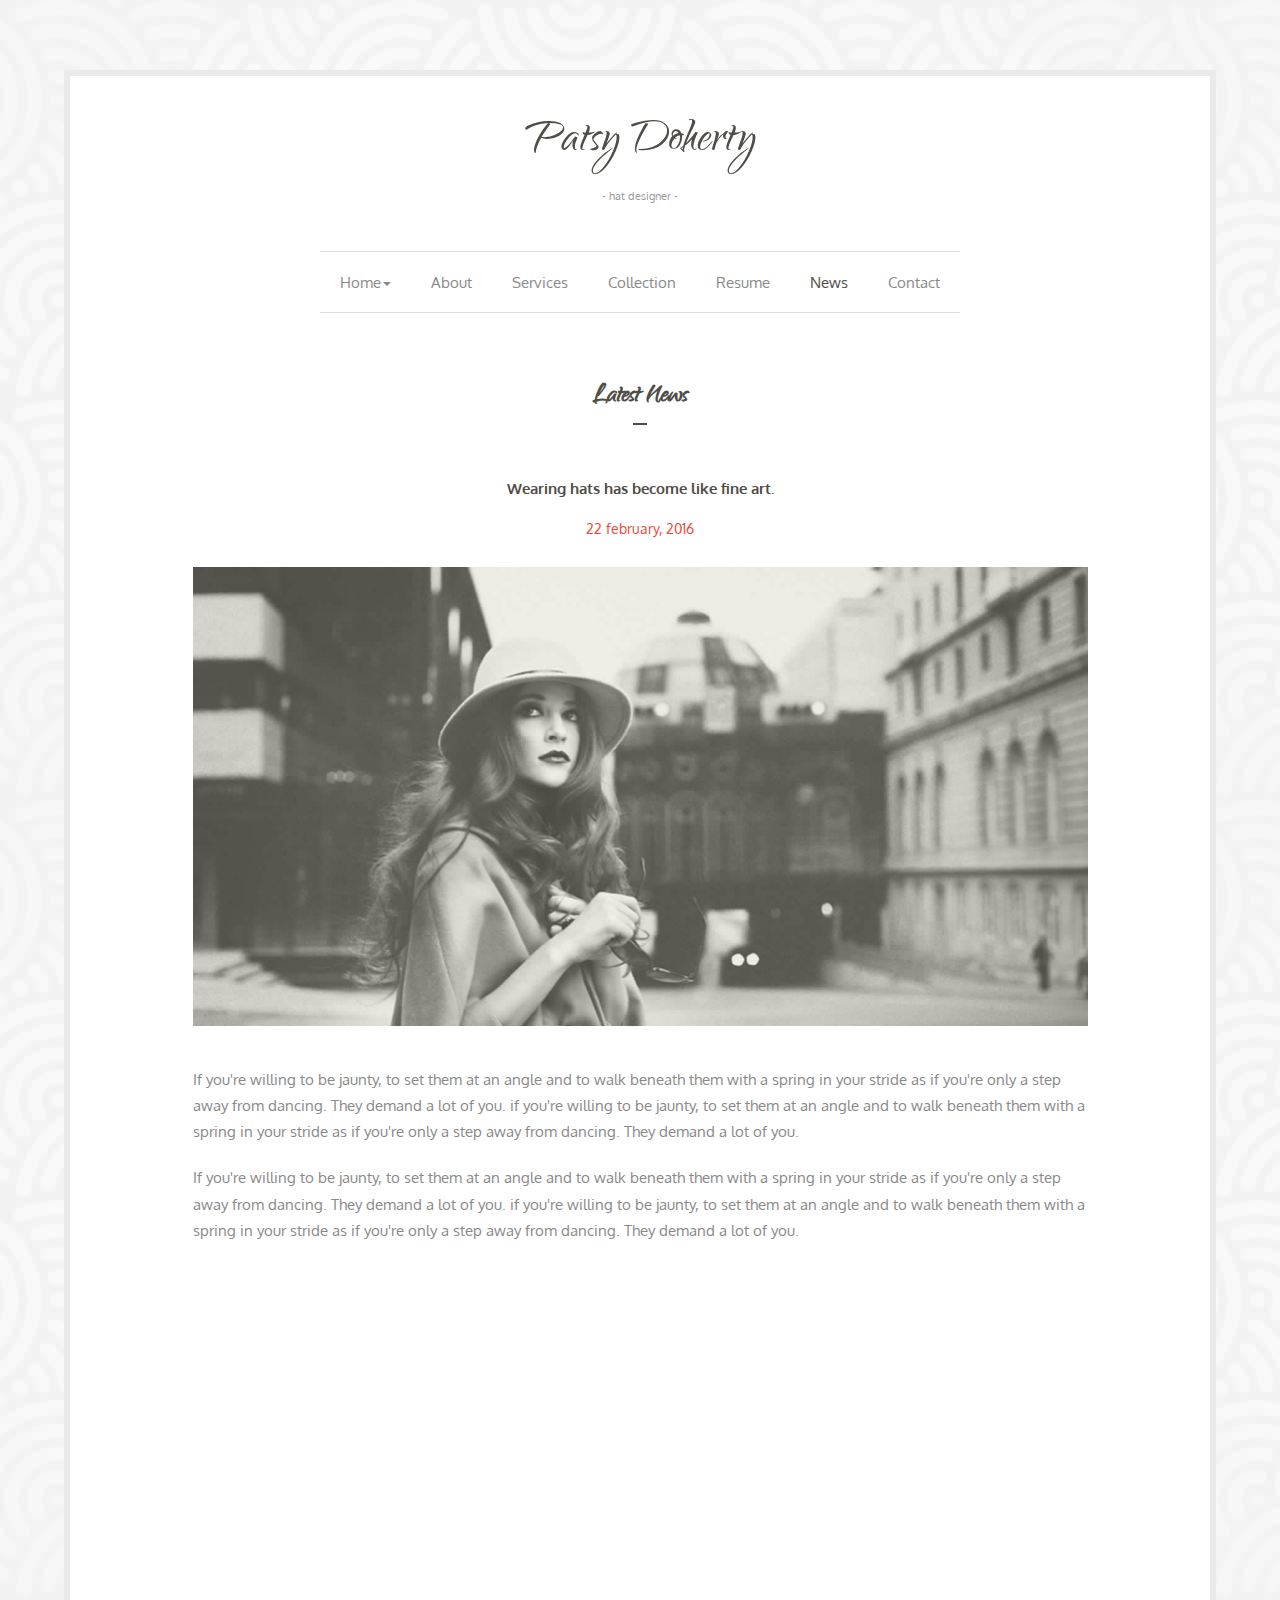
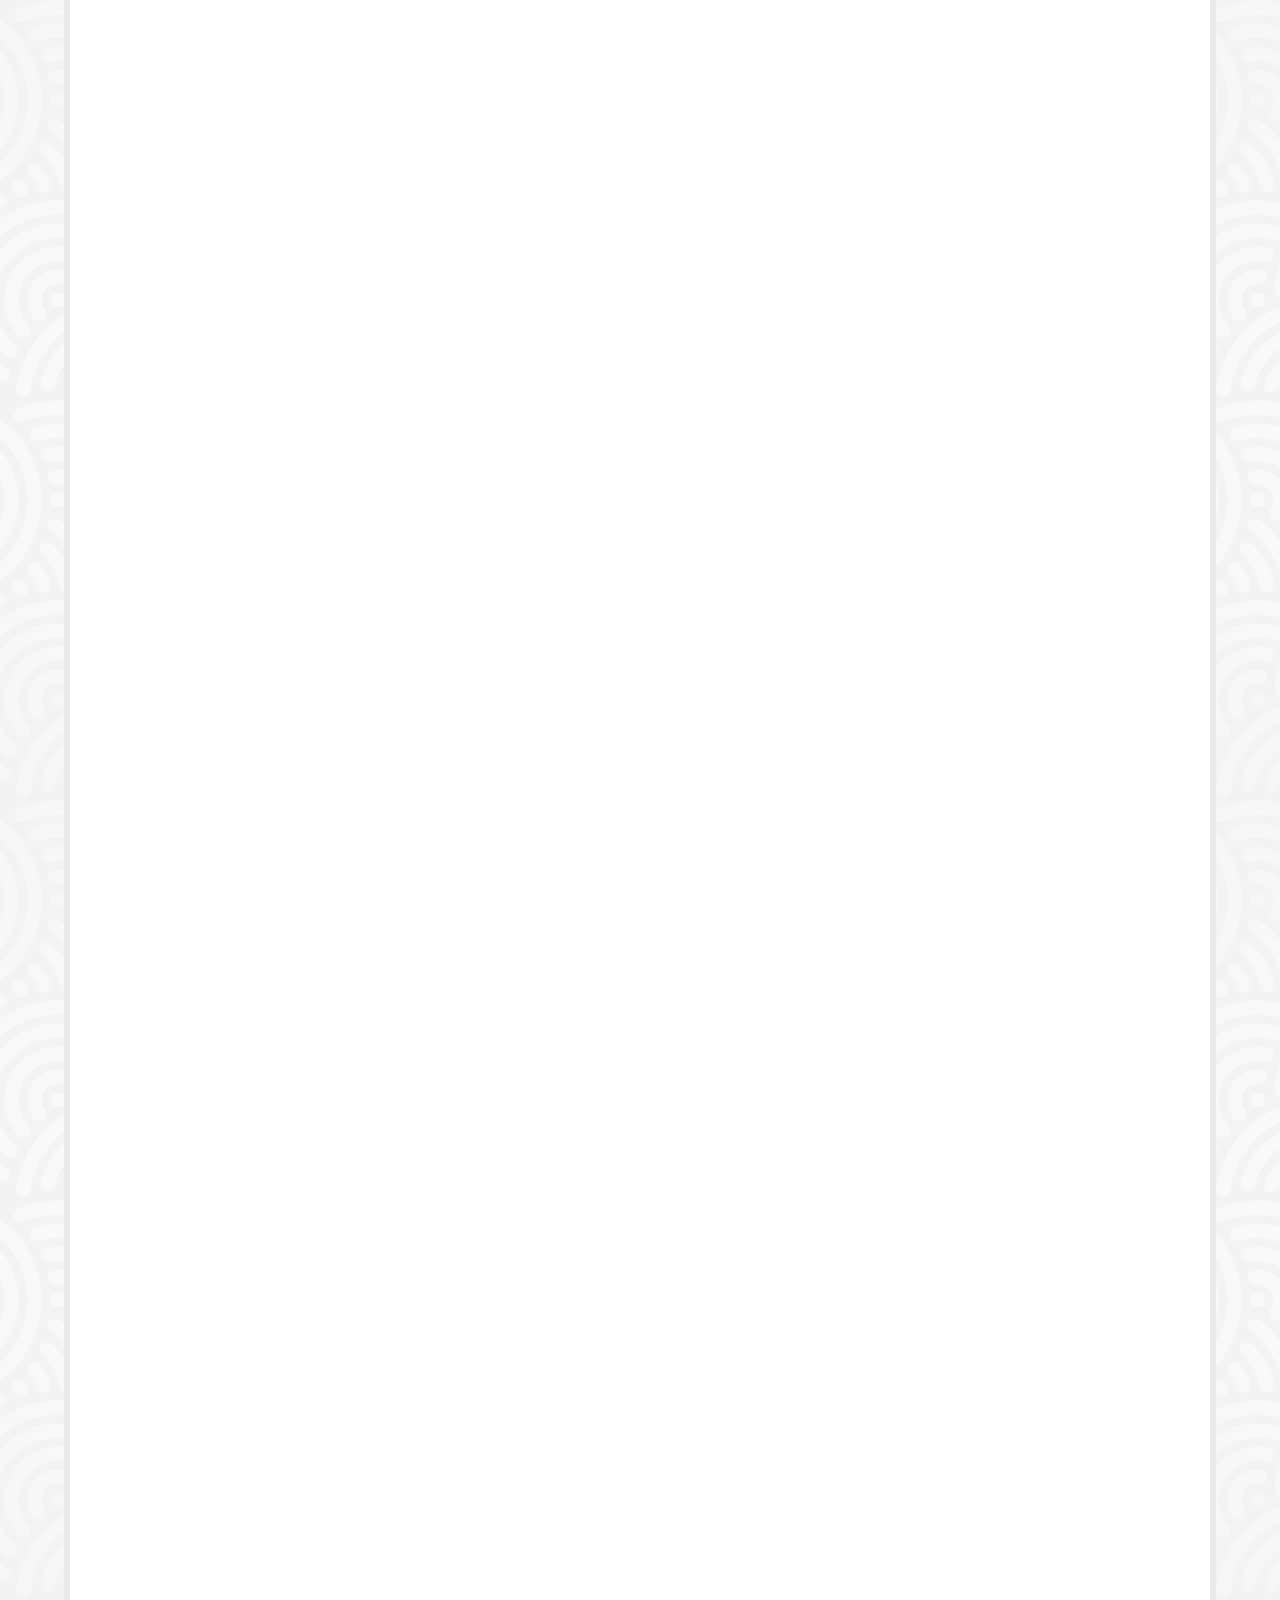
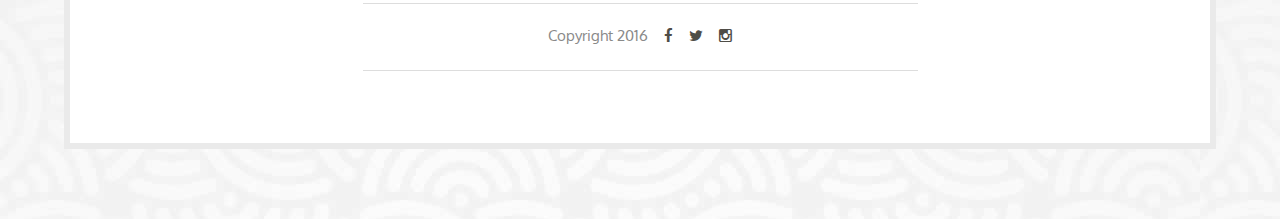
<file: news.html>
<!DOCTYPE html>
<html lang="en">

    <head>
        <title>Patsy Doherty -  News </title>

        <meta charset="utf-8">
        <meta name="description" content="">
        <meta name="viewport" content="width=device-width, initial-scale=1">
        
        <!-- Boostrap Core CSS-->
        <link rel="stylesheet" href="css/bootstrap.min.css"> 
        
        <!-- Main CSS -->
        <link rel="stylesheet" href="css/style.css">
        
        <!-- Animate CSS -->
        <link href="css/animate.css" rel="stylesheet">
        
        <!-- Google fonts -->
        <link href='http://fonts.googleapis.com/css?family=Oxygen:400,300' rel='stylesheet' type='text/css'>
        <link rel="stylesheet" type="text/css" href="http://fonts.googleapis.com/css?family=Qwigley" />
        <!-- Font awesome -->
        <link href="font-awesome-4.1.0/css/font-awesome.min.css" rel="stylesheet" type="text/css">

   </head>
   <body>
   
   <!-- Start wrapper -->
   <div class="wrapper">
  	  <div class="col-md-12">
         <!-- Logo -->
         <div class="brand wow fadeIn" data-wow-delay="0.1s"> Patsy Doherty
           <div class="title"> - hat designer -  </div>
         </div>

         <!-- Navigation -->
         <nav class="navbar navbar-default" role="navigation">
            <!-- Brand and toggle get grouped for better mobile display -->
            <div class="navbar-header">
                <button type="button" class="navbar-toggle" data-toggle="collapse" data-target="#bs-example-navbar-collapse-1">
                    <span class="sr-only">Toggle navigation</span>
                    <span class="icon-bar"></span>
                    <span class="icon-bar"></span>
                    <span class="icon-bar"></span>
                </button>
                <!-- navbar-brand is hidden on larger screens, but visible when the menu is collapsed -->
                <div class="navbar-brand"><a href="">Patsy Doherty</a>
                <div class="title"> - hat designer - </div>
                </div>
                 
            </div>
            <!-- Collect the nav links, forms, and other content for toggling -->
            <div class="collapse navbar-collapse" id="bs-example-navbar-collapse-1">
                <ul class="nav navbar-nav">
                    <li class="dropdown">
                        <a href="#" class="dropdown-toggle" data-toggle="dropdown">Home<b class="caret"></b></a>
                        <ul class="dropdown-menu">
                            <li>
                                <a href="index.html">Home1</a>
                            </li>
                            <li>
                                <a href="index-work.html">Home2</a>
                            </li>
                        </ul>
                    </li>
                    <li>
                       <a href="about.html">About</a>
                    </li>
                    <li>
                       <a href="services.html">Services</a>
                    </li>
                    <li>
                       <a href="collection.html">Collection</a>
                    </li>
                    <li>
                       <a  href="resume.html">Resume</a>
                    </li>
                    <li class="active">
                       <a href="news.html">News</a>
                    </li>
                    <li>
                       <a href="contact.html">Contact</a>
                    </li>
                </ul>
            </div>
            <!-- /navbar-collapse -->
         </nav>
         <!-- End nav -->


         <!-- Start News -->
         <div class="margin-news">
             <div class="col-md-10 col-xs-offset-1">
               <h4 class="heading-inner">Latest News</h4>
                  <div class="hr"></div>
                   <div class="holder wow fadeIn" data-wow-delay="0.1s">
                    <h5>Wearing hats has become like fine art.
                    <span class="date">22 February, 2016</span></h5>
                    <img src="img/news1.jpg" alt="photo" class="photo-news"/>
                    <p> If you're willing to be jaunty, to set them at an angle and to walk beneath them with a spring in your stride as if you're only a step away from dancing. They demand a lot of you. if you're willing to be jaunty, to set them at an angle and to walk beneath them with a spring in your stride as if you're only a step away from dancing. They demand a lot of you.</p>  <p>If you're willing to be jaunty, to set them at an angle and to walk beneath them with a spring in your stride as if you're only a step away from dancing. They demand a lot of you. if you're willing to be jaunty, to set them at an angle and to walk beneath them with a spring in your stride as if you're only a step away from dancing. They demand a lot of you.</p>
                    </div>
               
                    <div class="holder wow fadeIn" data-wow-delay="0.1s">
                    <h5>The human head is a constantly moving and turning pedestal.
                    <span class="date">02 September, 2015</span></h5>
                    <img src="img/news2.jpg" alt="photo" class="photo-news"/>
                    <p>If you're willing to be jaunty, to set them at an angle and to walk beneath them with a spring in your stride as if you're only a step away from dancing. They demand a lot of you. if you're willing to be jaunty, to set them at an angle and to walk beneath them with a spring in your stride as if you're only a step away from dancing. They demand a lot of you.</p>  <p>If you're willing to be jaunty, to set them at an angle and to walk beneath them with a spring in your stride as if you're only a step away from dancing. They demand a lot of you. if you're willing to be jaunty, to set them at an angle and to walk beneath them with a spring in your stride as if you're only a step away from dancing. They demand a lot of you.</p>
                    </div>
                   
                    <div class="holder wow fadeIn" data-wow-delay="0.1s">
                    <h5>Wearing hats has become like fine art.
                    <span class="date">04 May, 2015</span></h5>
                    <img src="img/news3.jpg" alt="photo" class="photo-news"/>
                    <p>If you're willing to be jaunty, to set them at an angle and to walk beneath them with a spring in your stride as if you're only a step away from dancing. They demand a lot of you. if you're willing to be jaunty, to set them at an angle and to walk beneath them with a spring in your stride as if you're only a step away from dancing. They demand a lot of you.</p>  <p>If you're willing to be jaunty, to set them at an angle and to walk beneath them with a spring in your stride as if you're only a step away from dancing. They demand a lot of you. if you're willing to be jaunty, to set them at an angle and to walk beneath them with a spring in your stride as if you're only a step away from dancing. They demand a lot of you.</p>
                    </div>
             </div>
             <!-- End news -->
         </div>
         <!-- End margin -->
             
        
         <!-- Start footer -->
         <div class="footer col-md-6 col-xs-offset-3">
            <h5>Copyright 2016
            <a href="#"><i class="fa fa-facebook fa-1x icon1"></i></a>
            <a href="#"><i class="fa fa-twitter fa-1x icon1"></i></a>
            <a href="#"><i class="fa fa-instagram fa-1x icon1"></i></a>
            </h5>
         </div>
         <!-- End footer -->
                  
      </div>
      <!-- End col-md-12 -->

   </div>
   <!-- End wrapper -->

      
   <!-- jQuery Version 1.11.0 -->
   <script src="js/jquery-1.11.0.js"></script>
   <!-- Boostrap JS -->
   <script src="js/bootstrap.min.js"></script>
   <!-- Smooth scroll JS -->
   <script src="js/smoothscroll.js"></script>
   
   <!-- Wow JavaScript -->
   <script src="js/wow.js"></script>
    
   <script>
   new WOW().init();
   </script>


</body>
</html>
</file>
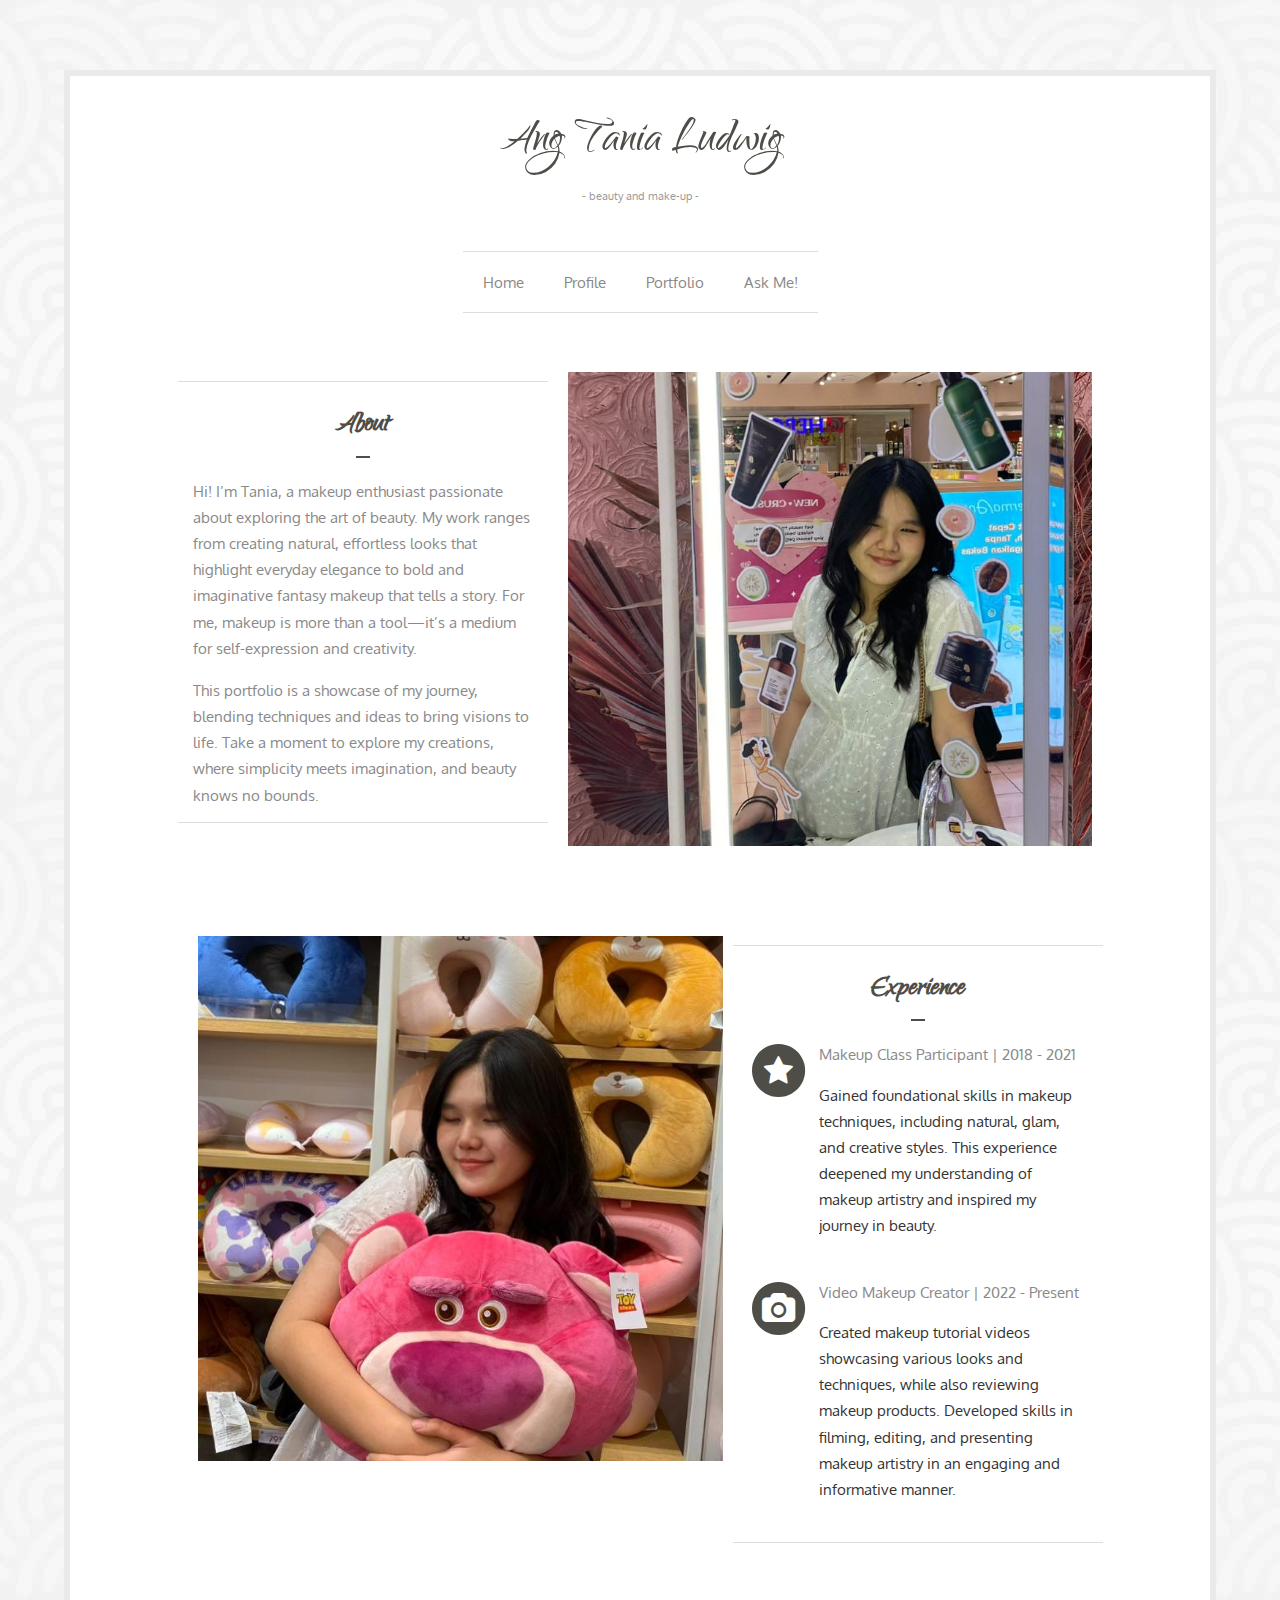
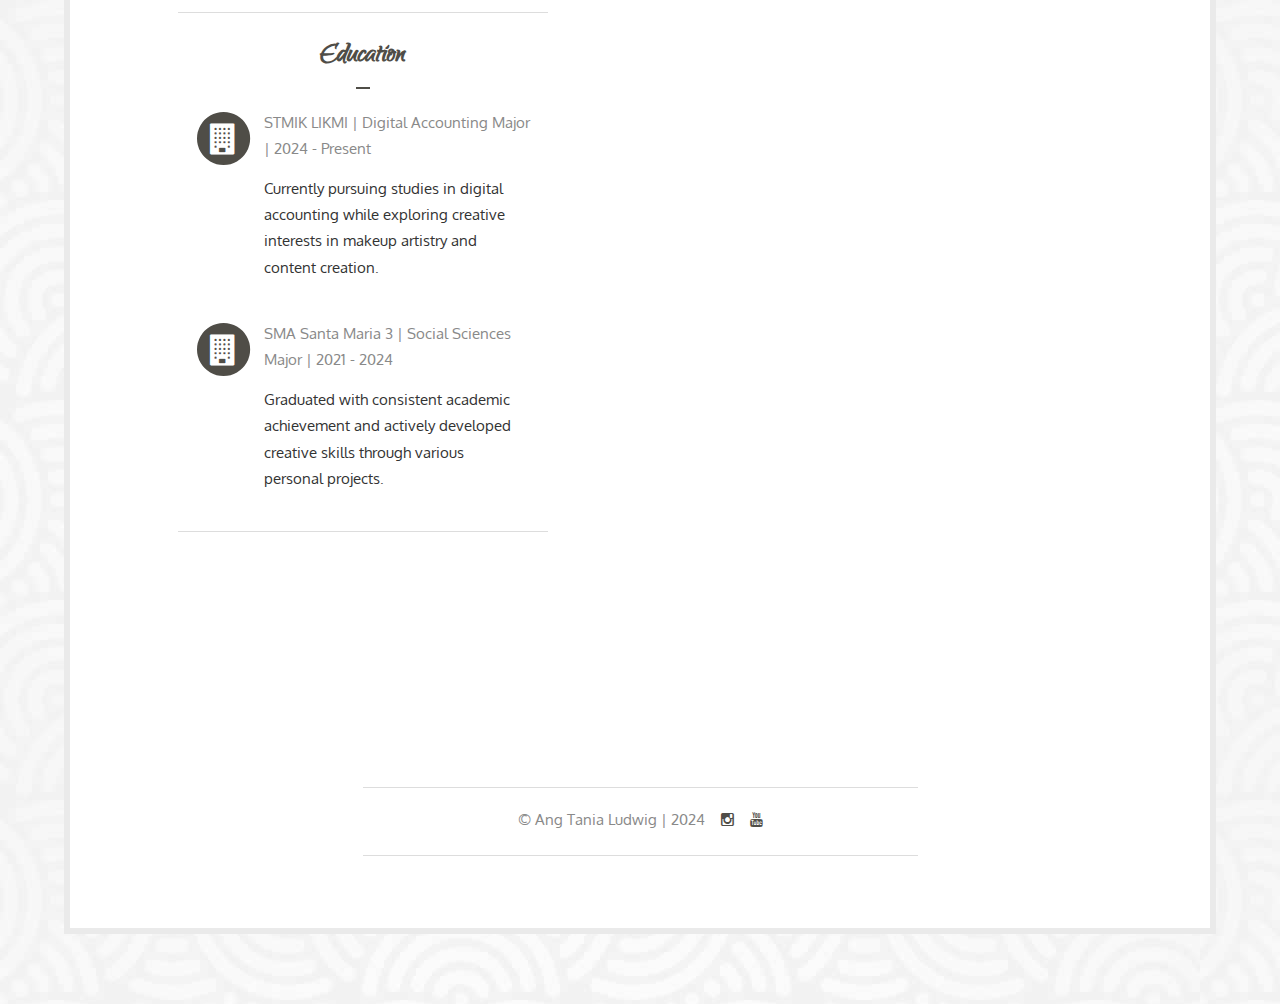
<file: profile.html>
<!DOCTYPE html>
<html lang="en">

<head>
    <title>Ang Tania Ludwig | Profile</title>

    <meta charset="utf-8">
    <meta name="description" content="">
    <meta name="viewport" content="width=device-width, initial-scale=1">

    <!-- Boostrap Core CSS-->
    <link rel="stylesheet" href="css/bootstrap.min.css">

    <!-- Main CSS -->
    <link rel="stylesheet" href="css/style.css">

    <!-- Animate CSS -->
    <link href="css/animate.css" rel="stylesheet">

    <!-- Google fonts -->
    <link href='http://fonts.googleapis.com/css?family=Oxygen:400,300' rel='stylesheet' type='text/css'>
    <link rel="stylesheet" type="text/css" href="http://fonts.googleapis.com/css?family=Qwigley">
    <!-- Font awesome -->
    <link href="font-awesome-4.1.0/css/font-awesome.min.css" rel="stylesheet" type="text/css">

</head>

<body>

    <!-- Start wrapper -->
    <div class="wrapper">
        <div class="col-md-12">
            <!-- Logo -->
            <div class="brand wow fadeIn" data-wow-delay="0.1s"> Ang Tania Ludwig
                <div class="title"> - Beauty and Make-Up - </div>
            </div>

            <!-- Navigation -->
            <nav class="navbar navbar-default" role="navigation">
                <!-- Brand and toggle get grouped for better mobile display -->
                <div class="navbar-header">
                    <button type="button" class="navbar-toggle" data-toggle="collapse"
                        data-target="#bs-example-navbar-collapse-1">
                        <span class="sr-only">Toggle navigation</span>
                        <span class="icon-bar"></span>
                        <span class="icon-bar"></span>
                        <span class="icon-bar"></span>
                    </button>
                    <!-- navbar-brand is hidden on larger screens, but visible when the menu is collapsed -->
                    <div class="navbar-brand"><a href="#">Ang Tania Ludwig</a>
                        <div class="title"> - Beauty and Make-Up - </div>
                    </div>
                </div>
                <!-- Collect the nav links, forms, and other content for toggling -->
                <div class="collapse navbar-collapse" id="bs-example-navbar-collapse-1">
                    <ul class="nav navbar-nav">
                        <li>
                            <a href="index.html">Home</a>
                        </li>
                        <li>
                            <a href="profile.html">Profile</a>
                        </li>
                        <li>
                            <a href="portfolio.html">Portfolio</a>
                        </li>
                        <li>
                            <a href="contact.html">Ask Me!</a>
                        </li>
                    </ul>
                </div>
                <!-- /navbar-collapse -->
            </nav>
            <!-- End nav -->


            <!-- Start margin -->
            <div class="margin-about">
                <!-- Start left column -->
                <div class="box-about col-md-4 col-xs-offset-1">
                    <h3 class="heading-inner">About</h3>
                    <div class="hr"></div>
                    <h4>
                        Hi! I’m Tania, a makeup enthusiast passionate about exploring the art of beauty. My work ranges from creating natural, effortless looks that highlight everyday elegance to bold and imaginative fantasy makeup that tells a story. For me, makeup is more than a tool—it’s a medium for self-expression and creativity.
                    </h4>

                    <h4>
                         This portfolio is a showcase of my journey, blending techniques and ideas to bring visions to life. Take a moment to explore my creations, where simplicity meets imagination, and beauty knows no bounds.  
                    </h4>

                </div>
                <!-- End left column -->

                <!-- Start right image -->
                <div class="col-md-6 wow fadeIn" data-wow-delay="0.1s">
                    <img src="img/profile1.png" alt="" class="photo-about" />
                </div>
                <!-- End right image -->
            </div>
            <!-- End margin -->

            <div class="col-md-12">
            </div>


            <!-- Start margin -->
            <div class="margin-about">
                <!-- Start right image -->
                <div class="col-md-6 wow fadeIn col-md-offset-1" data-wow-delay="0.1s">
                    <img src="img/tania5.jpg" alt="" class="photo-about" />
                </div>
                <!-- End right image -->
                <!-- Start left column -->
                <div class="box-about col-md-4">
                    <h3 class="heading-inner">Experience</h3>
                    <div class="hr"></div>
                    <div class="media">
                        <div class="pull-left">
                            <span class="fa-stack fa-2x">
                                <i class="fa fa-circle fa-stack-2x text-primary"></i>
                                <i class="fa fa-star fa-stack-1x fa-inverse"></i>
                            </span>
                        </div>
                        <div class="media-body">
                            <h4 class="media-heading">Makeup Class Participant | 2018 - 2021</h4>
                            <p>Gained foundational skills in makeup techniques, including natural, glam, and creative styles. This experience deepened my understanding of makeup artistry and inspired my journey in beauty.
                            </p>
                        </div>
                    </div>
                    <div class="media">
                        <div class="pull-left">
                            <span class="fa-stack fa-2x">
                                <i class="fa fa-circle fa-stack-2x text-primary"></i>
                                <i class="fa fa-camera fa-stack-1x fa-inverse"></i>
                            </span>
                        </div>
                        <div class="media-body">
                            <h4 class="media-heading">Video Makeup Creator | 2022 - Present</h4>
                            <p>Created makeup tutorial videos showcasing various looks and techniques, while also reviewing makeup products. Developed skills in filming, editing, and presenting makeup artistry in an engaging and informative manner.</p>
                        </div>
                    </div>
                </div>
                <!-- End left column -->
            </div>
            <!-- End margin -->
            
            <div class="col-md-12">
            </div>

            <!-- Start margin -->
            <div class="margin-about">
                <!-- Start left column -->
                <div class="box-about col-md-4 col-xs-offset-1">
                    <h3 class="heading-inner">Education</h3>
                    <div class="hr"></div>
                    <div class="media">
                        <div class="pull-left">
                            <span class="fa-stack fa-2x">
                                <i class="fa fa-circle fa-stack-2x text-primary"></i>
                                <i class="fa fa-building fa-stack-1x fa-inverse"></i>
                            </span>
                        </div>
                        <div class="media-body">
                            <h4 class="media-heading">STMIK LIKMI | Digital Accounting Major | 2024 - Present</h4>
                            <p>Currently pursuing studies in digital accounting while exploring creative interests in makeup artistry and content creation.
                            </p>
                        </div>
                    </div>
                    <div class="media">
                        <div class="pull-left">
                            <span class="fa-stack fa-2x">
                                <i class="fa fa-circle fa-stack-2x text-primary"></i>
                                <i class="fa fa-building fa-stack-1x fa-inverse"></i>
                            </span>
                        </div>
                        <div class="media-body">
                            <h4 class="media-heading">SMA Santa Maria 3 | Social Sciences Major | 2021 - 2024</h4>
                            <p>Graduated with consistent academic achievement and actively developed creative skills through various personal projects.</p>
                        </div>
                    </div>
                </div>
                <!-- End left column -->

                <!-- Start right image -->
                <div class="col-md-6 wow fadeIn" data-wow-delay="0.1s">
                    <img src="img/tania10.jpg" alt="" class="photo-about" />
                </div>
                <!-- End right image -->
            </div>
            <!-- End margin -->

            <!-- Start footer -->
            <div class="footer col-md-6 col-xs-offset-3">
                <h5>&copy; Ang Tania Ludwig | 2024
                    <a href="https://www.instagram.com/taniaaludwig" target="_blank"><i class="fa fa-instagram fa-1x icon1"></i></a>
                    <a href="https://www.youtube.com/@tanialudwig?si=l-ghzgoG8B5xT0Vg" target="_blank"><i class="fa fa-youtube fa-1x icon1"></i></a>
                </h5>
            </div>
            <!-- End footer -->

        </div>
        <!-- End col-md-12 -->

    </div>
    <!-- End wrapper -->


    <!-- jQuery Version 1.11.0 -->
    <script src="js/jquery-1.11.0.js"></script>
    <!-- Boostrap JS -->
    <script src="js/bootstrap.min.js"></script>
    <!-- Smooth scroll JS -->
    <script src="js/smoothscroll.js"></script>

    <!-- Wow JavaScript -->
    <script src="js/wow.js"></script>

    <script>
        new WOW().init();
    </script>


</body>

</html>
</file>
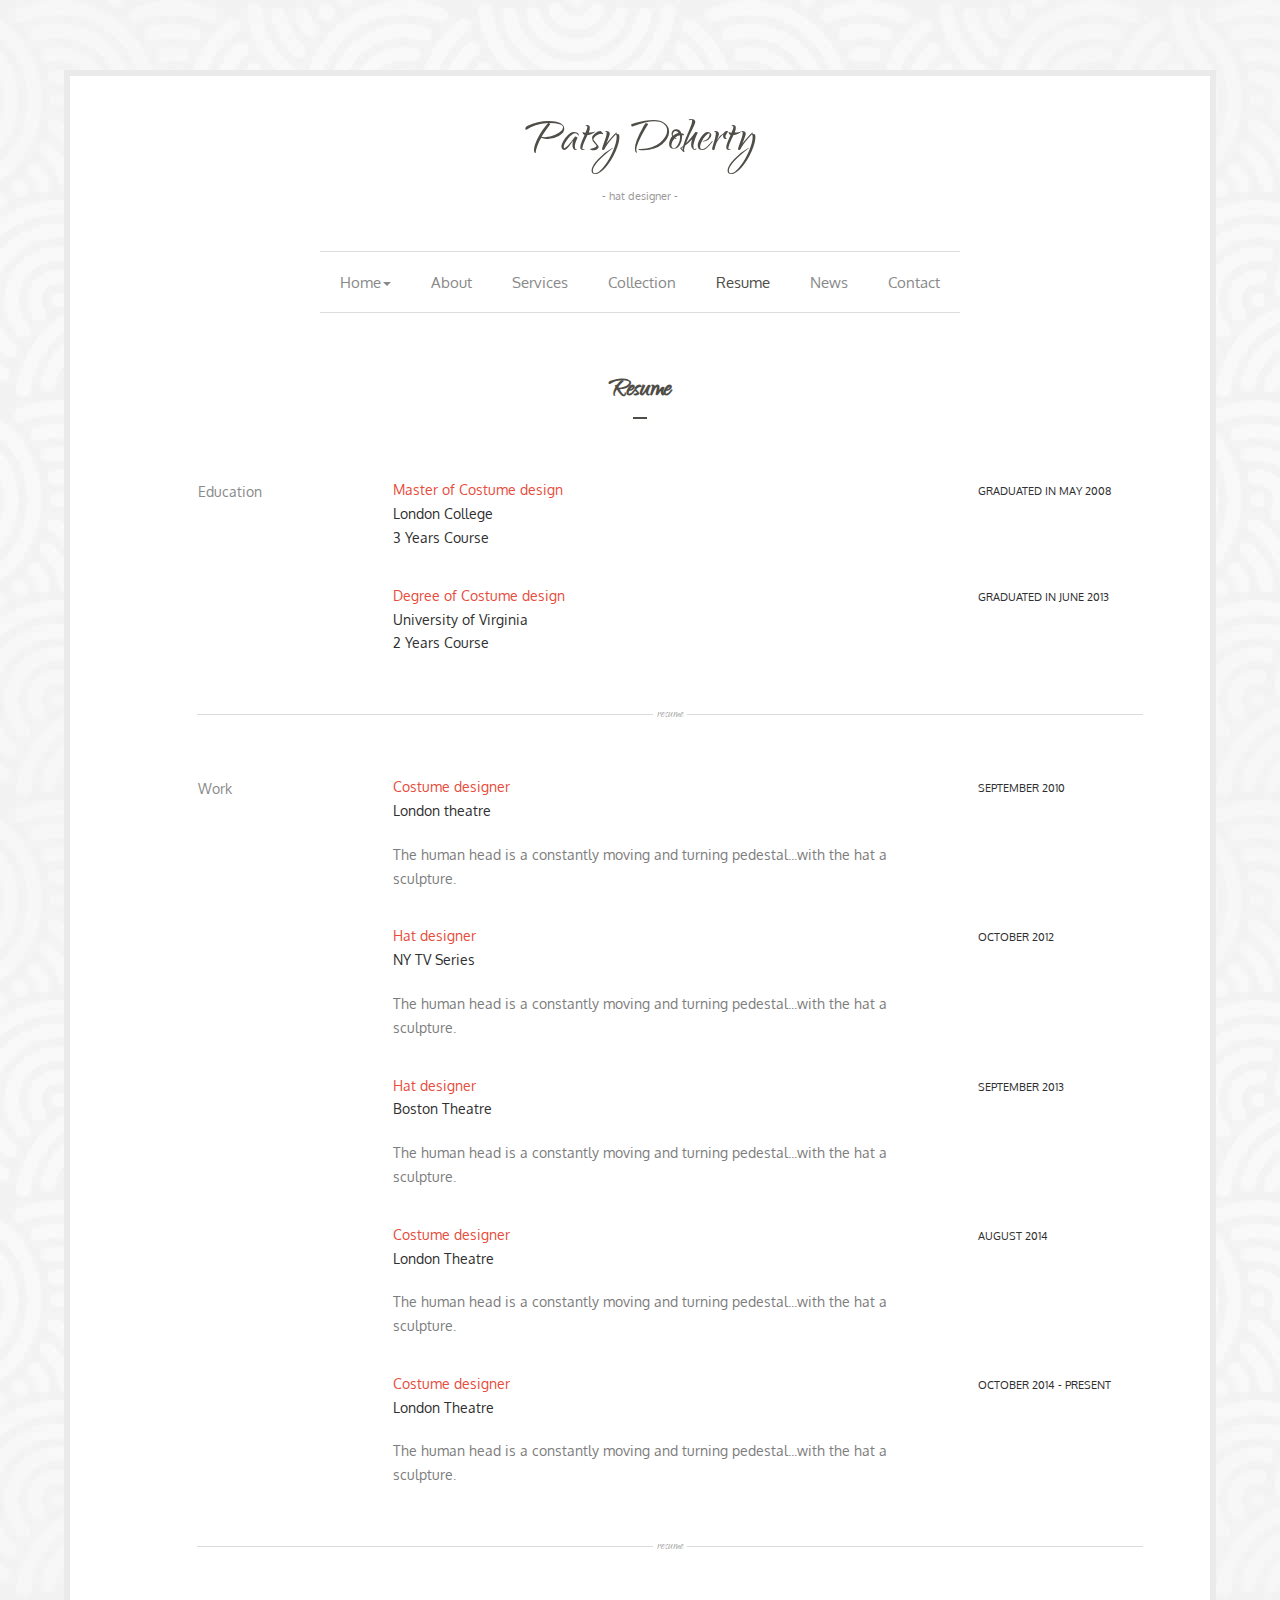
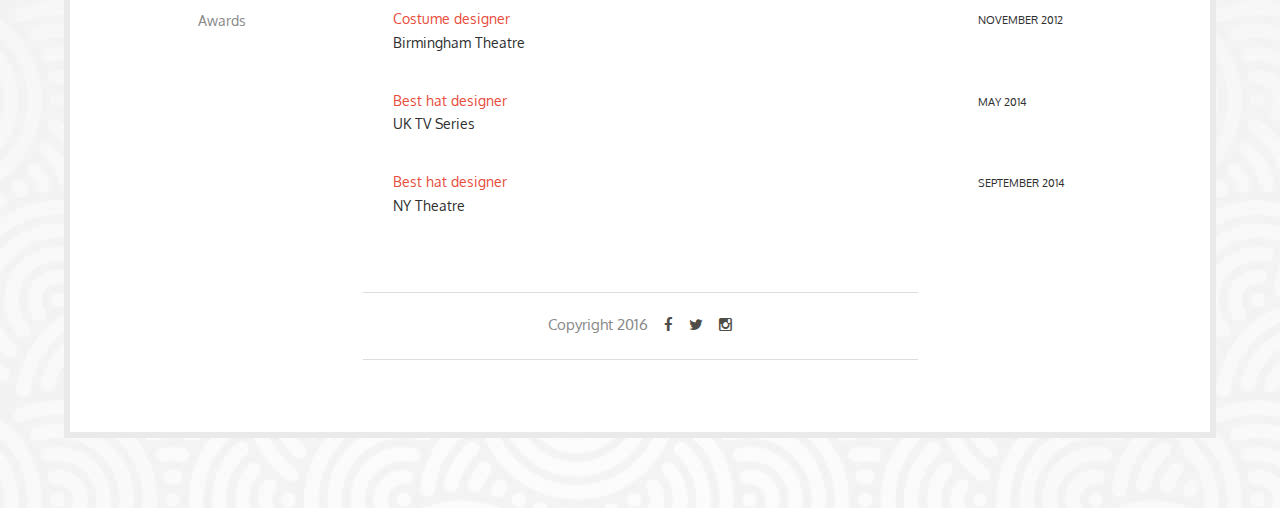
<file: resume.html>
<!DOCTYPE html>
<html lang="en">

    <head>
        <title>Patsy Doherty - Resume</title>

        <meta charset="utf-8">
        <meta name="description" content="">
        <meta name="viewport" content="width=device-width, initial-scale=1">
        
        <!-- Boostrap Core CSS-->
        <link rel="stylesheet" href="css/bootstrap.min.css"> 
        
        <!-- Main CSS -->
        <link rel="stylesheet" href="css/style.css">
        
        <!-- Animate CSS -->
        <link href="css/animate.css" rel="stylesheet">
        
        <!-- Google fonts -->
        <link href='http://fonts.googleapis.com/css?family=Oxygen:400,300' rel='stylesheet' type='text/css'>
        <link rel="stylesheet" type="text/css" href="http://fonts.googleapis.com/css?family=Qwigley" />
        <!-- Font awesome -->
        <link href="font-awesome-4.1.0/css/font-awesome.min.css" rel="stylesheet" type="text/css">

   </head>
   <body>
   
   <!-- Start wrapper -->
   <div class="wrapper">
  	  <div class="col-md-12">
         <!-- Logo -->
         <div class="brand wow fadeIn" data-wow-delay="0.1s"> Patsy Doherty
           <div class="title"> - hat designer -  </div>
         </div>

         <!-- Navigation -->
         <nav class="navbar navbar-default" role="navigation">
            <!-- Brand and toggle get grouped for better mobile display -->
            <div class="navbar-header">
                <button type="button" class="navbar-toggle" data-toggle="collapse" data-target="#bs-example-navbar-collapse-1">
                    <span class="sr-only">Toggle navigation</span>
                    <span class="icon-bar"></span>
                    <span class="icon-bar"></span>
                    <span class="icon-bar"></span>
                </button>
                <!-- navbar-brand is hidden on larger screens, but visible when the menu is collapsed -->
                <div class="navbar-brand"><a href="">Patsy Doherty</a>
                <div class="title"> - hat designer - </div>
                </div>
                 
            </div>
            <!-- Collect the nav links, forms, and other content for toggling -->
            <div class="collapse navbar-collapse" id="bs-example-navbar-collapse-1">
                <ul class="nav navbar-nav">
                   <li class="dropdown">
                        <a href="#" class="dropdown-toggle" data-toggle="dropdown">Home<b class="caret"></b></a>
                        <ul class="dropdown-menu">
                            <li>
                                <a href="index.html">Home1</a>
                            </li>
                            <li>
                                <a href="index-work.html">Home2</a>
                            </li>
                        </ul>
                    </li>
                    <li>
                       <a href="about.html">About</a>
                    </li>
                    <li>
                       <a href="services.html">Services</a>
                    </li>
                    <li>
                      <a href="collection.html">Collection</a>
                    </li>
                    <li class="active">
                      <a  href="resume.html">Resume</a>
                    </li>
                    <li>
                      <a href="news.html">News</a>
                    </li>
                    <li>
                      <a href="contact.html">Contact</a>
                    </li>
                </ul>
            </div>
            <!-- /navbar-collapse -->
         </nav>
         <!-- End nav -->


         <!-- Start resume -->
         <div class="margin-resume wow fadeIn" data-wow-delay="0.1s">
               <h3 class="heading-inner">Resume</h3>
                  <div class="hr"></div>
                  <!--EDUCATION DESCRIPTION -->
	              <div class="container desc">
		            <div class="row">
				      <div class="col-lg-2 col-lg-offset-1">
					    <h4>Education</h4>
				      </div>
				      <div class="col-lg-6">
					    <p><span class="e-heading">Master of Costume design</span><br/>
						London College <br/>
						3 Years Course
					    </p>
				      </div>
				      <div class="col-lg-3">
					    <p><span class="date">GRADUATED IN MAY 2008</span><br/>
					    </p>
				      </div>
				      <div class="col-lg-6 col-lg-offset-3">
					    <p><span class="e-heading">Degree of Costume design</span><br/>
						University of Virginia <br/>
						2 Years Course
					    </p>
				      </div>
				      <div class="col-lg-3">
					   <p><span class="date">GRADUATED IN JUNE 2013</span></p>
				      </div>
		            </div><!-- /row -->
		            <br>
		            <div class="line-symbol"></div>
	              </div><!-- /container -->
	
	
	              <!--WORK DESCRIPTION -->
	              <div class="container desc">
		             <div class="row">
				        <div class="col-lg-2 col-lg-offset-1">
					    <h4>Work</h4>
				        </div>
				        <div class="col-lg-6">
					      <p><span class="e-heading">Costume designer</span><br/>
						 London theatre <br/>
					     </p>
					     <p><span class="more">The human head is a constantly moving and turning pedestal...with the hat a sculpture.</span></p>
				        </div>
				        <div class="col-lg-3">
					     <p><span class="date">September 2010</span></p>
				        </div>
				        <div class="col-lg-6 col-lg-offset-3">
					     <p><span class="e-heading">Hat designer</span><br/>
						 NY TV Series<br/>
					     </p>
					     <p><span class="more">The human head is a constantly moving and turning pedestal...with the hat a sculpture.</span></p>
				       </div>
				       <div class="col-lg-3">
					    <p><span class="date">OCTOBER 2012</span></p>
				       </div>
                       <div class="col-lg-6 col-lg-offset-3">
					     <p><span class="e-heading">Hat designer</span><br/>
						 Boston Theatre <br/>
					     </p>
					     <p><span class="more">The human head is a constantly moving and turning pedestal...with the hat a sculpture.</span></p>
				       </div>
				       <div class="col-lg-3">
					    <p><span class="date">SEPTEMBER 2013</span></p>
				       </div>
                       <div class="col-lg-6 col-lg-offset-3">
					        <p><span class="e-heading">Costume designer</span><br/>
						    London Theatre<br/>
					        </p>
					        <p><span class="more">The human head is a constantly moving and turning pedestal...with the hat a sculpture.</span></p>
				      </div>
				      <div class="col-lg-3">
					    <p><span class="date">AUGUST 2014</span></p>
				      </div>
                       <div class="col-lg-6 col-lg-offset-3">
					        <p><span class="e-heading">Costume designer</span><br/>
						   London Theatre<br/>
					        </p>
					        <p><span class="more">The human head is a constantly moving and turning pedestal...with the hat a sculpture.</span></p>
				      </div>
				      <div class="col-lg-3">
					    <p><span class="date">OCTOBER 2014 - present</span></p>
				      </div>
		           </div><!-- /row -->
		           <br>
		          <div class="line-symbol"></div>
	              </div><!-- /container -->


	              <!-- AWARDS DESCRIPTION -->
	              <div class="container desc">
		            <div class="row">
				      <div class="col-lg-2 col-lg-offset-1">
					  <h4>Awards</h4>
				      </div>
				      <div class="col-lg-6">
					      <p><span class="e-heading">Costume designer</span><br/>
						 Birmingham  Theatre <br/>
					      </p>
				      </div>
				      <div class="col-lg-3">
					    <p><span class="date">NOVEMBER 2012</span></p>
				      </div>
				      <div class="col-lg-6 col-lg-offset-3">
					    <p><span class="e-heading">Best hat designer</span><br/>
                         UK TV Series
					    </p>
				      </div>
				      <div class="col-lg-3">
					    <p><span class="date">MAY 2014</span></p>
				      </div>
                
                      <div class="col-lg-6 col-lg-offset-3">
					    <p><span class="e-heading">Best hat designer</span><br/>
                        NY Theatre
					    </p>
				      </div>
				      <div class="col-lg-3">
					     <p><span class="date">September 2014</span></p>
				      </div>
		            </div><!-- /row -->
		            <br>

	              </div><!-- /container -->
         
         </div>
         <!-- End margin -->

         <!-- Start footer -->
         <div class="footer col-md-6 col-xs-offset-3">
              <h5>Copyright 2016
              <a href="#"><i class="fa fa-facebook fa-1x icon1"></i></a>
              <a href="#"><i class="fa fa-twitter fa-1x icon1"></i></a>
              <a href="#"><i class="fa fa-instagram fa-1x icon1"></i></a>
              </h5>
          </div>
          <!-- End footer -->

                  
      </div>
      <!-- End col-md-12 -->

   </div>
   <!-- End wrapper -->

      
   <!-- jQuery Version 1.11.0 -->
   <script src="js/jquery-1.11.0.js"></script>
   <!-- Boostrap JS -->
   <script src="js/bootstrap.min.js"></script>
   <!-- Smooth scroll JS -->
   <script src="js/smoothscroll.js"></script>
   
   <!-- Wow JavaScript -->
   <script src="js/wow.js"></script>
    
   <script>
   new WOW().init();
   </script>


</body>
</html>
</file>
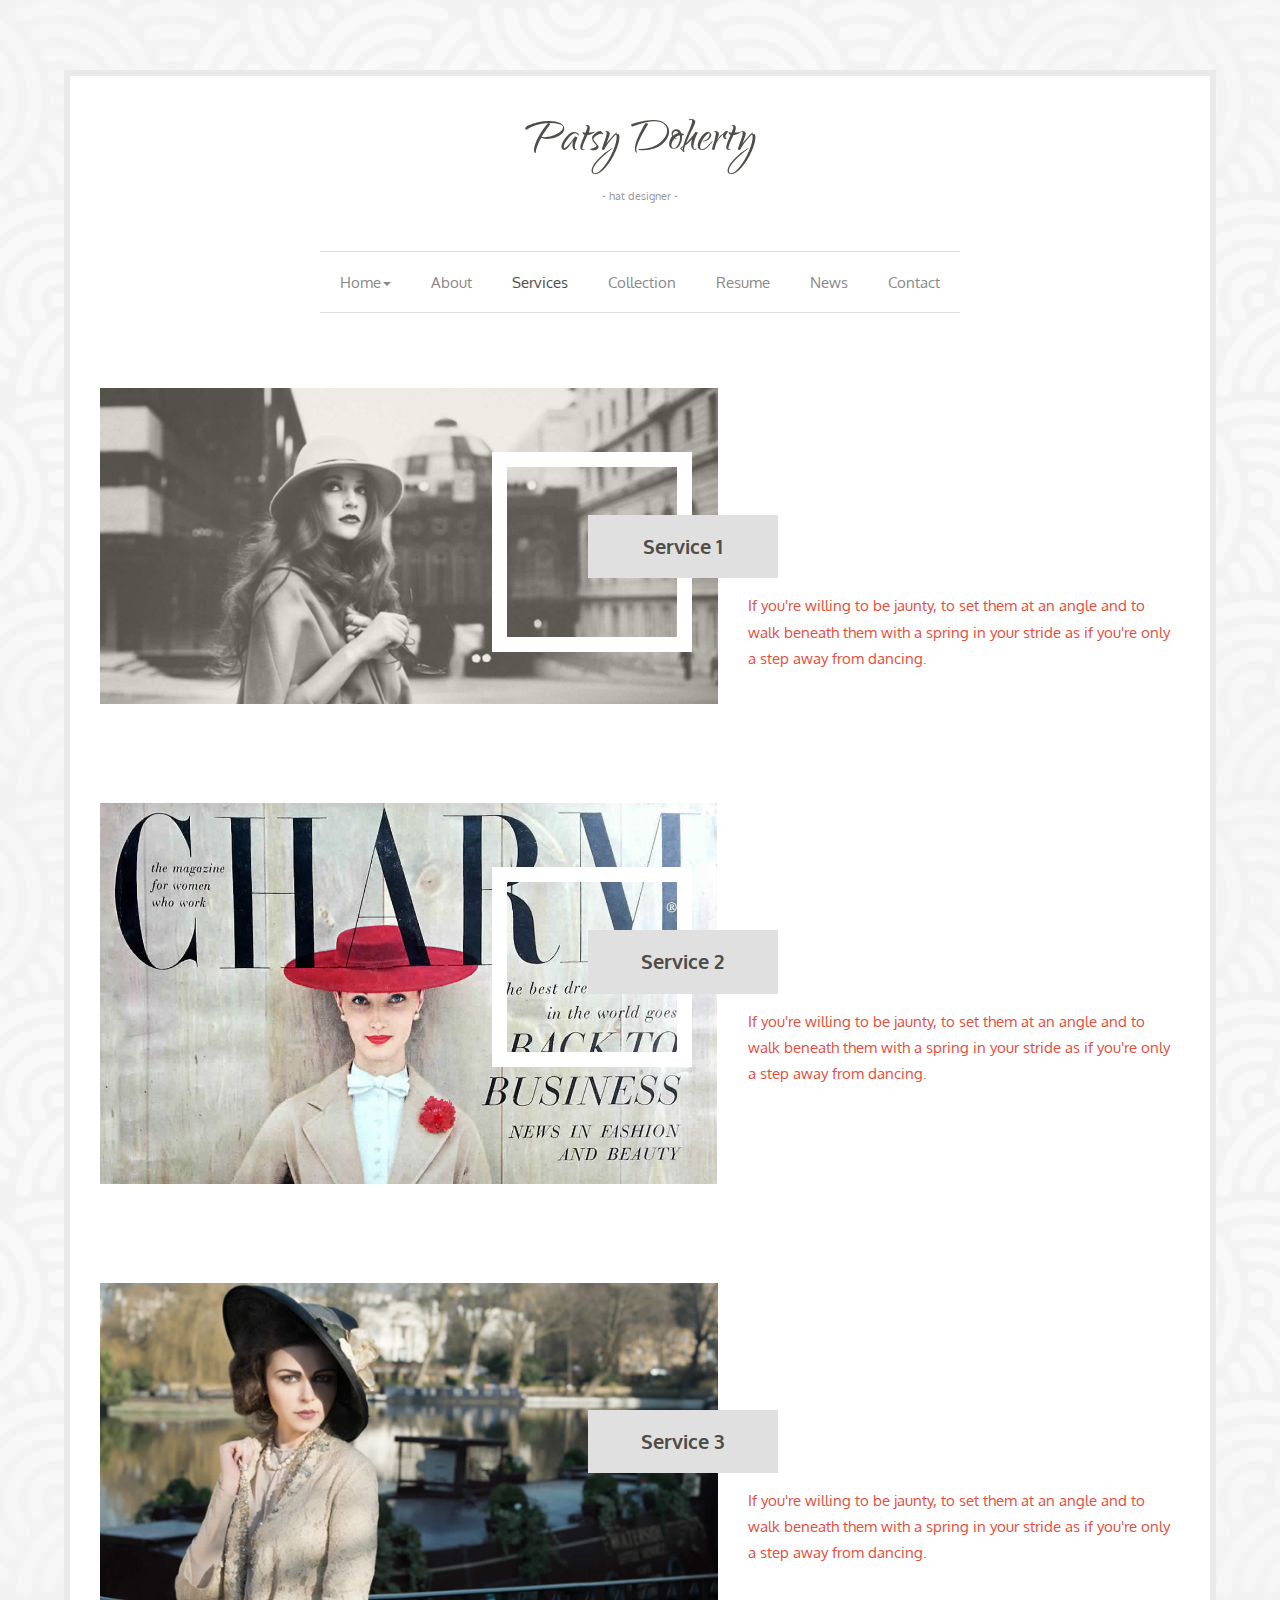
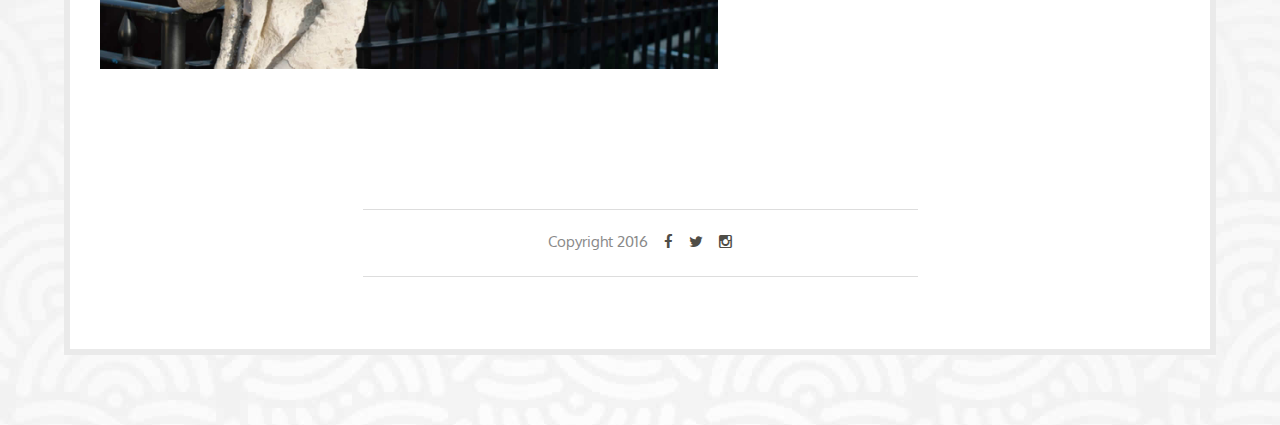
<file: services.html>
<!DOCTYPE html>
<html lang="en">

    <head>
        <title>Patsy Doherty -  Services</title>

        <meta charset="utf-8">
        <meta name="description" content="">
        <meta name="viewport" content="width=device-width, initial-scale=1">
        
        <!-- Boostrap Core CSS-->
        <link rel="stylesheet" href="css/bootstrap.min.css"> 
        
        <!-- Main CSS -->
        <link rel="stylesheet" href="css/style.css">
        
        <!-- Animate CSS -->
        <link href="css/animate.css" rel="stylesheet">
        
        <!-- Google fonts -->
        <link href='http://fonts.googleapis.com/css?family=Oxygen:400,300' rel='stylesheet' type='text/css'>
        <link rel="stylesheet" type="text/css" href="http://fonts.googleapis.com/css?family=Qwigley" />
        <!-- Font awesome -->
        <link href="font-awesome-4.1.0/css/font-awesome.min.css" rel="stylesheet" type="text/css">

   </head>
   <body>
   
   <!-- Start wrapper -->
   <div class="wrapper">
  	  <div class="col-md-12">
         <!-- Logo -->
         <div class="brand wow fadeIn" data-wow-delay="0.1s"> Patsy Doherty
           <div class="title"> - hat designer -  </div>
         </div>

         <!-- Navigation -->
         <nav class="navbar navbar-default" role="navigation">
            <!-- Brand and toggle get grouped for better mobile display -->
            <div class="navbar-header">
                <button type="button" class="navbar-toggle" data-toggle="collapse" data-target="#bs-example-navbar-collapse-1">
                    <span class="sr-only">Toggle navigation</span>
                    <span class="icon-bar"></span>
                    <span class="icon-bar"></span>
                    <span class="icon-bar"></span>
                </button>
                <!-- navbar-brand is hidden on larger screens, but visible when the menu is collapsed -->
                <div class="navbar-brand"><a href="">Patsy Doherty</a>
                <div class="title"> - hat designer - </div>
                </div>
                 
            </div>
            <!-- Collect the nav links, forms, and other content for toggling -->
            <div class="collapse navbar-collapse" id="bs-example-navbar-collapse-1">
                <ul class="nav navbar-nav">
                    <li class="dropdown">
                        <a href="#" class="dropdown-toggle" data-toggle="dropdown">Home<b class="caret"></b></a>
                        <ul class="dropdown-menu">
                            <li>
                                <a href="index.html">Home1</a>
                            </li>
                            <li>
                                <a href="index-work.html">Home2</a>
                            </li>
                        </ul>
                    </li>
                    <li>
                       <a href="about.html">About</a>
                    </li>
                    <li class="active">
                       <a href="services.html">Services</a>
                    </li>
                    <li>
                       <a href="collection.html">Collection</a>
                    </li>
                    <li>
                       <a  href="resume.html">Resume</a>
                    </li>
                    <li>
                       <a href="news.html">News</a>
                    </li>
                    <li>
                       <a href="contact.html">Contact</a>
                    </li>
                </ul>
            </div>
            <!-- /navbar-collapse -->
         </nav>
         <!-- End nav -->


         <!-- Start Services -->
         <div class="margin-services">
             <div class="col-md-7">
               <div class="first-s">
                <div class="square wow fadeInDown" data-wow-delay=".5s"></div>
               </div>
               <img src="img/services1.jpg" alt="photo" class="photo-services"/>
             </div>
             <div class="col-md-5">
               <h4 class="heading-services">Service 1</h4>
               <p> If you're willing to be jaunty, to set them at an angle and to walk beneath them with a spring in your stride as if you're only a step away from dancing.</p>
             </div>
             <div class="col-md-7">
               <div class="first-s">
                <div class="square wow fadeInDown" data-wow-delay=".5s"></div>
               </div>
               <img src="img/services2.jpg" alt="photo" class="photo-services"/>
             </div>
             <div class="col-md-5">
               <h4 class="heading-services">Service 2</h4>
               <p> If you're willing to be jaunty, to set them at an angle and to walk beneath them with a spring in your stride as if you're only a step away from dancing. </p>
             </div>
             <div class="col-md-7">
                <div class="first-s">
                 <div class="square wow fadeInDown" data-wow-delay=".5s"></div>
                </div>
                <img src="img/services3.jpg" alt="photo" class="photo-services"/>
             </div>
             <div class="col-md-5">
               <h4 class="heading-services">Service 3</h4>
               <p> If you're willing to be jaunty, to set them at an angle and to walk beneath them with a spring in your stride as if you're only a step away from dancing. </p>
             </div>
         </div>
         <!-- End services -->
             
        
         <!-- Start footer -->
         <div class="footer col-md-6 col-xs-offset-3">
            <h5>Copyright 2016
            <a href="#"><i class="fa fa-facebook fa-1x icon1"></i></a>
            <a href="#"><i class="fa fa-twitter fa-1x icon1"></i></a>
            <a href="#"><i class="fa fa-instagram fa-1x icon1"></i></a>
            </h5>
         </div>
         <!-- End footer -->
                  
      </div>
      <!-- End col-md-12 -->

   </div>
   <!-- End wrapper -->

      
   <!-- jQuery Version 1.11.0 -->
   <script src="js/jquery-1.11.0.js"></script>
   <!-- Boostrap JS -->
   <script src="js/bootstrap.min.js"></script>
   <!-- Smooth scroll JS -->
   <script src="js/smoothscroll.js"></script>
   
   <!-- Wow JavaScript -->
   <script src="js/wow.js"></script>
    
   <script>
   new WOW().init();
   </script>


</body>
</html>
</file>
<file: css/style.css>
/* ----------------------------------------------------
	 General styles
------------------------------------------------------- */


body {
	background-color: white;
	background-image: url(../img/bg.jpg);
	background-position: left top;
	background-repeat: repeat;
	-webkit-font-smoothing: antialiased;
}

a {
    color: #4f4d47;
	text-decoration: none;
	-webkit-transition: all .35s; 
	transition: all .35s;
}

a:hover {
	color: #dadada;	
	text-decoration: underline;
}


.wrapper {
  background: white;
  margin: 70px auto;
  width: 90%;
  max-width: 1250px;
  overflow: hidden;
  border: 6px solid #eaeaea;
  -webkit-box-sizing: border-box;
  -moz-box-sizing: border-box;
  box-sizing: border-box;
}


img {
	max-width: 100%;	
	height: auto;
}


p {
	font-size: 1.1em;
    font-family: 'Oxygen', sans-serif;	
	color: #333;
	line-height: 1.7em;
	margin-top: 14px;
	margin-bottom: 20px;	
}


h1 {
    font-family: 'Qwigley', Helvetica, Sans-serif;	   
    font-size: 2.2em;
	font-weight: 600;
    color: #4f4d47;
	margin-top: 50px;
	margin-bottom: 0;
	text-align: center;
	line-height: 1.7em;
}

h2 {	
    font-family: 'Oxygen', sans-serif;	
    font-size: 1em;
	font-weight: 400;
	color: #898989;
	margin-top: 40px;
	margin-bottom: 34px;
	text-align: center;
	line-height: 1.7em;
	padding-left: 150px;
	padding-right: 150px;
}


h3 {
    font-family: 'Oxygen', sans-serif;	
    font-size: 1em;
	font-weight: 400;
	color: #898989;
	margin-top: 16px;
	margin-bottom: 14px;
	text-align: left;
	line-height: 1.7em;
}


h4 {
	font-family: 'Oxygen', sans-serif;	
    font-size: 1em;
	font-weight: 400;
	color: #898989;
	margin-top: 16px;
	margin-bottom: 14px;
	text-align: left;
	line-height: 1.7em;
}


.heading-inner {
    font-family: 'Qwigley', Helvetica, Sans-serif;	   
    font-size: 2.2em;
	font-weight: 600;
    color: #4f4d47;
	margin-top: 16px;
	margin-bottom: 0;
	text-align: center;
	line-height: 1.7em;
}


.hr {
	border-bottom: 2px solid #4f4d47;
	display: block;
	width: 14px;
	margin: auto;
	margin-bottom: 20px;
}


.media, .media-heading {
	font-size: 1em;
}

.media .text-primary {
    color: #4f4d47;
}

.media, p {
	font-size: 1em;
    font-family: 'Oxygen', sans-serif;	
	color: #333;
	line-height: 1.7em;
	margin-top: 14px;
	margin-bottom: 20px;	
}



/* ----------------------------------------------------
	 Navigation and logo styles
------------------------------------------------------- */


.brand {
	display: none;
}

.navbar-default .navbar-brand {
    padding: 10px 12px 14px;
    text-align: center;
    font-family: 'Qwigley', Helvetica, Sans-serif;		
	font-size: 2.4em;
    line-height: normal;
    color: #4f4d47;
	text-transform: capitalize;
	margin-top: 38px;
}

.navbar-default .navbar-brand .title {
    display: block;
    padding: 10px 0 45px;
    text-align: center;
    font-size: 0.3em;
    font-weight: 400;
	color: #999999;
    text-transform: lowercase;
	font-family: 'Oxygen', sans-serif;	
}


.navbar-nav {
    text-transform: capitalize;
    font-weight: 400;
}

.navbar-default {
	background-color: transparent;
}

.navbar-toggle {
    margin-top: 30px;
	border: none;
}

.nav .open>a, .nav .open>a:hover, .nav .open>a:focus {
    background-color: #eee;
    border-color: transparent;
}

@media screen and (min-width:768px) {

.brand {
    display: inherit;
    margin: 0;
    padding: 30px 0 14px;
    text-align: center;
    font-family: 'Qwigley', Helvetica, Sans-serif;
	font-size: 4.1em;
    line-height: normal;
    color: #4f4d47;
    text-transform: capitalize;
}


.brand .title {
    display: block;
    padding: 10px 0 27px;
    text-align: center;
    font-size: 0.2em;
    font-weight: 400;
	color: #999999;
    text-transform: lowercase;
	font-family: 'Oxygen', sans-serif;	
}

.navbar {
    border-radius: 0; 
    min-height: 0;
}


.navbar-header {
    display: none;
}

.navbar-default {
    border: none;
    background: #fff;
    margin-top: 7px;
	padding-bottom: 12px;
}
	
.navbar-default .navbar-nav>li>a {
	color: #898989;
	font-family: 'Oxygen', sans-serif;
	font-size: 1.1em;
    border-top: 1px solid #dddddd;
    border-bottom: 1px solid #dddddd;
}

.navbar-default .navbar-nav>li>a:hover {
	color: #999999;
}

.nav>li>a {
    padding: 20px;
}

.navbar-nav>li>a {
    line-height: normal;
}

.navbar-nav {
    display: table;
    float: none;
    margin: 0 auto;
    table-layout: fixed;
}

.navbar-default .navbar-nav > .active > a, 
.navbar-default .navbar-nav > .active > a:hover, 
.navbar-default .navbar-nav > .active > a:focus {
    color: #4f4d47;
	background-color: transparent;
}

}


/* ----------------------------------------------------
	 Buttons styles
------------------------------------------------------- */


.btn {
	border-radius: 0px;
	text-decoration: none;
	padding: 12px 15px;
	font-size: 1em;
	line-height: 1.5em;
	font-weight: 400;
	letter-spacing: 0.2em;
	-webkit-transition: all .2s ease-in-out;
	-moz-transition: all .2s ease-in-out;
	-ms-transition: all .2s ease-in-out;
	-o-transition: all .2s ease-in-out;
	transition: all .2s ease-in-out;
	margin-bottom: 10px;
	margin-top: 10px;
}

.home-btn {
	color: #898989;
	background-color: transparent;
    border: 2px solid #dadada;
}

.home-btn:hover {
    color: #4f4d47;
	background-color: transparent;
	border-color: #4f4d47;	
}

.home1-btn {
	color: #898989;
	background-color: transparent;
    border: 2px solid #dadada;
	margin-top: 30px;
}

.home1-btn:hover {
    color: #4f4d47;
	background-color: transparent;
	border-color: #4f4d47;	
}


/* ----------------------------------------------------
	 Home page styles
------------------------------------------------------- */


.main-image {
	margin-top: 20px;
	z-index:1;
}


.box-home {
	color: #898989;
	font-family: 'Oxygen', sans-serif;
	font-size: 1.1em;
    border-top: 1px solid #dddddd;
    border-bottom: 1px solid #dddddd;
	margin-top: 110px;
}

.box-home a {
    color: #e74c3c;
	font-family: 'Oxygen', sans-serif;
	font-size: 0.9em;
}


.box-home a:hover{
	color: #898989;
}


.photo-home {
	margin-top: 60px;
	margin-bottom: 30px;
	margin-left: 5px;
}

.text-left {
    font-family: 'Oxygen', sans-serif;
    font-size: 1em;
	color: #898989;
	margin-top: 16px;
	margin-bottom: 14px;
	text-align: left;
	line-height: 1.7em;
	display: inline;
	font-weight: 400;
}


.first .square {
    width: 200px;
    height: 200px;
    border: 15px solid white;
    position: absolute;
    top: 87px;
    right: 41px;
    z-index: 1;
}


/* ----------------------------------------------------
	 About page styles
------------------------------------------------------- */


.margin-about {
	margin-top: -32px;
}


.box-about {
	color: #898989;
	font-family: 'Oxygen', sans-serif;
	font-size: 1.1em;
    border-top: 1px solid #dddddd;
    border-bottom: 1px solid #dddddd;
	margin-top: 68px;
}

.photo-about {
	margin-top: 59px;
	margin-bottom: 30px;
	margin-left: 5px;
}


.text-about {
    font-size: 1em;
	font-weight: 400;
	text-transform: uppercase;
    color: #4f4d47;
}


/* ----------------------------------------------------
	 Services page styles
------------------------------------------------------- */


.margin-services {
	margin-top: 50px;
}

.margin-services p {
	font-size: 1.1em;
    font-family: 'Oxygen', sans-serif;	
	color: #e74c3c;
	line-height: 1.7em;
	margin-top: 14px;
	margin-bottom: 20px;
}

.heading-services {
    font-size: 1.4em;
	font-weight: 600;
    color: #4f4d47;
	margin-top: 140px;
	text-align: center;
	font-family: 'Oxygen', sans-serif;
	line-height: 1.7em;
	margin-left: -160px;
	background-color: #e0e0e0;
	padding: 15px;
	width: 44%;
}

.photo-services {
	margin-top: 13px;
	margin-bottom: 86px;
}

.first-s .square {
    width: 200px;
    height: 200px;
    border: 15px solid white;
    position: absolute;
    top: 77px;
    right: 41px;
}


/* ----------------------------------------------------
	 Collections page styles
------------------------------------------------------- */


.margin-collection {
	margin-top: 30px;
}

.heading-c {
	font-family: 'Oxygen', sans-serif;
    font-size: 1em;
	font-weight: 400;
	color: #898989;
	margin-top: 16px;
	margin-bottom: 45px;
	text-align: center;
	line-height: 1.7em;
}

.portfolio-items, 
.portfolio-filter {
  list-style: none outside none;
  margin: 0 0 40px 0;
  padding: 0;
}

.portfolio-filter > li {
  display: inline-block;
}

.portfolio-filter > li a {
  background: none repeat scroll 0 0 #FFFFFF;
  font-size: 1em;
  font-weight: 400;
  margin-right: 10px;
  text-transform: lowercase;
  transition: all 0.9s ease 0s;
  -moz-transition: all 0.9s ease 0s;
  -webkit-transition: all 0.9s ease 0s;
  -o-transition: all 0.9s ease 0s;
  outline: none;
  border-radius: 0;
  color: #898989;
  background-color: transparent;
  border: 1px solid #dadada;

}

.portfolio-filter > li a:hover,
.portfolio-filter > li a.active{
  color: #898989;
  background: #e0e0e0;
  border: 1px solid #dadada;
  box-shadow: none;
}

.portfolio-items > li {
  float: left;
  padding: 0;
  -webkit-box-sizing: border-box;
  -moz-box-sizing: border-box;
  box-sizing: border-box;
}

.portfolio-item {
  margin: 0;
  padding:0;
}

/* Isotope styles */
/**** Isotope Filtering ****/
.isotope-item {
  z-index: 2;
}

.isotope-hidden.isotope-item {
  z-index: 1;
}

/**** Isotope CSS3 transitions ****/
.isotope,
.isotope .isotope-item {
  -webkit-transition-duration: 0.8s;
  -moz-transition-duration: 0.8s;
  -ms-transition-duration: 0.8s;
  -o-transition-duration: 0.8s;
  transition-duration: 0.8s;
}

.isotope {
  -webkit-transition-property: height, width;
  -moz-transition-property: height, width;
  -ms-transition-property: height, width;
  -o-transition-property: height, width;
  transition-property: height, width;
}

.isotope .isotope-item {
  -webkit-transition-property: -webkit-transform, opacity;
  -moz-transition-property: -moz-transform, opacity;
  -ms-transition-property: -ms-transform, opacity;
  -o-transition-property: -o-transform, opacity;
  transition-property: transform, opacity;
}

/**** disabling Isotope CSS3 transitions ****/
.isotope.no-transition,
.isotope.no-transition .isotope-item,
.isotope .isotope-item.no-transition {
  -webkit-transition-duration: 0s;
  -moz-transition-duration: 0s;
  -ms-transition-duration: 0s;
  -o-transition-duration: 0s;
  transition-duration: 0s;
}

/* End: Recommended Isotope styles */
/* disable CSS transitions for containers with infinite scrolling*/
.isotope.infinite-scrolling {
  -webkit-transition: none;
  -moz-transition: none;
  -ms-transition: none;
  -o-transition: none;
  transition: none;
}


.recent-work-wrap {
  position: relative;
}


.recent-work-wrap img {
  max-width: 100%;
}

.recent-work-wrap .recent-work-inner {
  top: 0;
  background: transparent;
  opacity: 0.9;
  width: 100%;
  border-radius: 0;
  margin-bottom: 0;
}

.recent-work-wrap:hover .overlay {
  opacity: 0.7;
   -webkit-filter: grayscale(1);
  filter: grayscale(1);
  -webkit-transition-duration: 1s;
  -moz-transition-duration: 1s;
  -ms-transition-duration: 1s;
  -o-transition-duration: 1s;
  transition-duration: 1s;
}

.grid {
	position: relative;
	list-style: none;
	text-align: center;
	margin-top: 40px;
}


.grid figure {
	position: relative;
	overflow: hidden;
	text-align: center;
	cursor: pointer;
}

.grid figure img {
	position: relative;
	display: block;
}

.grid figure figcaption {
	padding: 2em;
	color: #fff;
	text-transform: uppercase;
	-webkit-backface-visibility: hidden;
	backface-visibility: hidden;
}

.grid figure figcaption::before,
.grid figure figcaption::after {
	pointer-events: none;
}

.grid figure figcaption,
.grid figure figcaption > a {
	position: absolute;
	top: 0;
	left: 0;
	width: 100%;
	height: 100%;
}


.grid figure figcaption > a {
	z-index: 1000;
	text-indent: 200%;
	white-space: nowrap;
	font-size: 0;
	opacity: 0;
}

.grid figure h2 {
	word-spacing: -0.15em;
	font-weight: 400;
    font-family: 'Oxygen', sans-serif;
}

.grid figure h2 span {
	font-weight: 400;
	margin-left: 10px;
}

.grid figure h2,
.grid figure p {
	margin: 0;
}

.grid figure p {
	letter-spacing: 1px;
	font-size: 1em;
	color: white;
	text-align: center;
}

figure.effect-moses {
	background: -webkit-linear-gradient(-45deg, #EC65B7 0%,#05E0D8 100%);
	background: linear-gradient(-45deg, #EC65B7 0%,#05E0D8 100%);
}

figure.effect-moses img {
	opacity: 0.85;
	-webkit-transition: opacity 0.35s;
	transition: opacity 0.35s;
}

figure.effect-moses h2,
figure.effect-moses p {
	padding: 20px;
	width: 50%;
	height: 50%;
	border-top: 1px solid #fff;
	color: white;
}

figure.effect-moses h2 {
	padding: 20px;
	width: 50%;
	height: 50%;
	text-align: left;
	-webkit-transition: -webkit-transform 0.35s;
	transition: transform 0.35s;
	-webkit-transform: translate3d(10px,10px,0);
	transform: translate3d(10px,10px,0);
	font-size: 1.6em;
}

figure.effect-moses p {
	float: right;
	padding: 20px;
	text-align: right;
	opacity: 0;
	-webkit-transition: opacity 0.35s, -webkit-transform 0.35s;
	transition: opacity 0.35s, transform 0.35s;
	-webkit-transform: translate3d(-50%,-50%,0);
	transform: translate3d(-50%,-50%,0);
	font-size: 0.9em;
}

figure.effect-moses:hover h2 {
	-webkit-transform: translate3d(0,0,0);
	transform: translate3d(0,0,0);
}

figure.effect-moses:hover p {
	opacity: 1;
	-webkit-transform: translate3d(0,0,0);
	transform: translate3d(0,0,0);
}

figure.effect-moses:hover img {
	opacity: 0.6;
}


/*---------------------------------------------------
	Resume page styles
---------------------------------------------------*/

.margin-resume {
	margin-top: 40px;
	margin-bottom: -20px;
}

.desc {
	padding-top: 25px;
}

.desc p {
	color: #2f2f2f;
}

.desc .e-heading {
    color: #e74c3c;
	font-weight: 400;
	text-transform: none;
	font-size: 1em;
}


.more {
	color: #7D7D7D;
	line-height: 1.6em;
}


.date {
	font-size: 0.8em;
	text-transform: uppercase;
}


.line-symbol {
    padding: 0;
    border: none;
    border-top: 1px solid #DADADA;
    color: #A3A3A3;
    text-align: center;
	width: 83%;
	margin: 0 auto;
	background: transparent;
	margin-top: 23px;
}

.line-symbol:after {
    content: "resume";
    display: inline-block;
    position: relative;
    top: -0.7em;
    font-size: 1.1em;
    padding: 0 0.25em;
    background: white;
    font-family: 'Qwigley', Helvetica, Sans-serif;	   
}



/* ----------------------------------------------------
	 News page styles
------------------------------------------------------- */


.margin-news {
	margin-top: 30px;
}


.holder {
	width: 100%;
	padding-bottom: 6px;
	margin-top: 40px;
}

.holder p {
	font-size: 1.1em;
    font-family: 'Oxygen', sans-serif;	
	color: #898989;
	line-height: 1.7em;
	margin-top: 14px;
	margin-bottom: 20px;
}

h5 {
    font-size: 1.1em;
	font-weight: 600;
    color: #4f4d47;
	margin-top: 50px;
	text-align: center;
	font-family: 'Oxygen', sans-serif;
	line-height: 1.7em;
}


h5 .date {
    font-size: 0.9em;
	font-weight: 400;
    color: #e74c3c;
	margin-top: 15px;
	margin-bottom: 14px;
	text-align: center;
	line-height: 1.7em;
	display: block;
	text-transform: lowercase;
	font-family: 'Oxygen', sans-serif;	
}

.photo-news {
	margin-top: 13px;
	margin-bottom: 26px;
}


/* ----------------------------------------------------
	 Contact page styles
------------------------------------------------------- */


.margin-contact {
	margin-top: -32px;
}

.box-contact {
	font-family: 'Oxygen', sans-serif;
    border-top: 1px solid #dddddd;
	margin-top: 68px;
}

#contact-area {
	margin-top: 25px;
}

#contact-area input, #contact-area textarea {
	padding: 5px;
	width: 64%;
	margin: 0px 0px 10px 0px;
	border: 2px solid #dadada;
}

#contact-area textarea {
	height: 90px;
}

#contact-area textarea:focus, #contact-area input:focus {
	border: 2px solid #900;
}

#contact-area input.submit-button {
	width: 100px;
	float: left;
	margin-left: 116px;
	color: #898989;
	background-color: transparent;
    border: 2px solid #dadada;
}

label {
	float: left;
	text-align: left;
	margin-right: 15px;
	width: 100px;
	padding-top: 5px;
	font-size: 1em;
	color: #4f4d47;
}

h6 {
    font-size: 1em;
	font-weight: 400;
    color: #4f4d47;
	margin-top: 100px;
	text-align: left;
	font-family: 'Oxygen', sans-serif;
	line-height: 1.7em;
	margin-left: 120px;
	padding-bottom: 24px;
}

h6 span {
	font-weight: 400;
    color: #4f4d47;
	margin-top: 10px;
	text-align: left;
	font-family: 'Oxygen', sans-serif;
	line-height: 1.7em;
	display: block;
}

.photo-contact {
	margin-top: 59px;
	margin-bottom: 70px;
	margin-left: 5px;
}

#map-canvas {
	height: 400px;
	width: 100%;
}


/* ----------------------------------------------------
	 Footer
------------------------------------------------------- */


.footer {
	color: #898989;
	font-family: 'Oxygen', sans-serif;
	font-size: 1.1em;
    border-top: 1px solid #dddddd;
	border-bottom: 1px solid #dddddd;
    margin-top: 54px;
	margin-bottom: 72px;
}


.footer h5 {
    font-size: 1em;
	font-weight: 400;
	color: #898989;
	margin-top: 18px;
	padding-bottom: 12px;
	text-align: center;
}


.footer h5 .icon1 {
	margin-left: 12px;
}



/* ----------------------------------------------------
	 Responsive styles
------------------------------------------------------- */


@media screen and (max-width:1280px) {

.box-home {
	margin-top: 97px;
}

.portfolio-items, 
.portfolio-filter {
  margin: 0 53px 40px 0;
  padding: 0;
}

}


@media screen and (max-width:1024px) {

.box-home {
	margin-top: 70px;
}

.photo-home {
	margin-top: 80px;
}

.portfolio-items, 
.portfolio-filter {
  margin: 0 87px 40px 0;
  padding: 0;
}

#contact-area input.submit-button {
	margin-left: 0;
}

h6 {
	margin-left: 0;
}

.first .square {
  width: 150px;
  height: 150px;
  border: 15px solid white;
  position: absolute;
  top: 100px;
  right: 27px;
  z-index: 1;
}

.grid figure p {
	letter-spacing: 1px;
	font-size: 0.7em;
	color: white;
	text-align: center;
}


}


@media screen and (max-width:800px) {

.col-xs-offset-3, .col-xs-offset-1 {
	margin-left: 0;
}
	
.photo-home {
	margin-left: 0;
}

.photo-about {
	margin-left: 0;
}

.photo-contact {
	margin-left: 0;
}

.box-home {
	margin-top: 60px;
}

.portfolio-items, 
.portfolio-filter {
  margin: 0 68px 40px 0;
  padding: 0;
}


.margin-about, .margin-collection, .margin-resume, .margin-news, .margin-contact {
	margin-top: 64px;
}

#contact-area input, #contact-area textarea {
	width: 70%;
}

#contact-area input.submit-button {
	margin-left: 118px;
}

h6 {
	margin-left: 116px;
}

.first .square {
	display: none;
}

.grid figure p {
	letter-spacing: 1px;
	font-size: 0.9em;
	color: white;
	text-align: center;
}


}


@media screen and (max-width:768px) {

.portfolio-items, 
.portfolio-filter {
  margin: 0 95px 40px 0;
  padding: 0;
}

.heading-services {
    font-size: 1.4em;
	font-weight: 600;
    color: #4f4d47;
	margin-top: 10px;
	text-align: center;
	font-family: 'Oxygen', sans-serif;
	line-height: 1.7em;
	margin: 0 auto;
	background-color: #dadada;
	padding: 15px;
	width: 90%;
}

.photo-services {
	margin-top: 13px;
	margin-bottom: 29px;
}

.margin-services p {
	margin-bottom: 44px;
}

.nav>li>a {
    padding: 14px;
}

}

@media screen and (max-width:600px) {

.navbar {
    border: none !important;
}

.resp{
	margin-top: 24px;
}

.navbar-toggle {
    margin-top: 78px;
	border: none;
}

.portfolio-items, 
.portfolio-filter {
  margin: 0 0 40px 0;
  padding: 0;
}

.heading-collections {
	margin-top: 42px;
}


}


@media screen and (max-width:480px) {
	
h2 {
	padding-left: 40px;
	padding-right: 40px;
}


#contact-area input.submit-button {
	margin-left: 50px;
}


h6 {
	margin-left: 0;
}

.photo-about {
	margin-top: 20px;
	margin-bottom: 4px;
	margin-left: 5px;
}

}

@media screen and (max-width:480px) {

.grid figure p {
	display:  none;
}

.first-s .square {
	display: none;
}

.heading-services {
    font-size: 1.1em;
}

}
</file>
